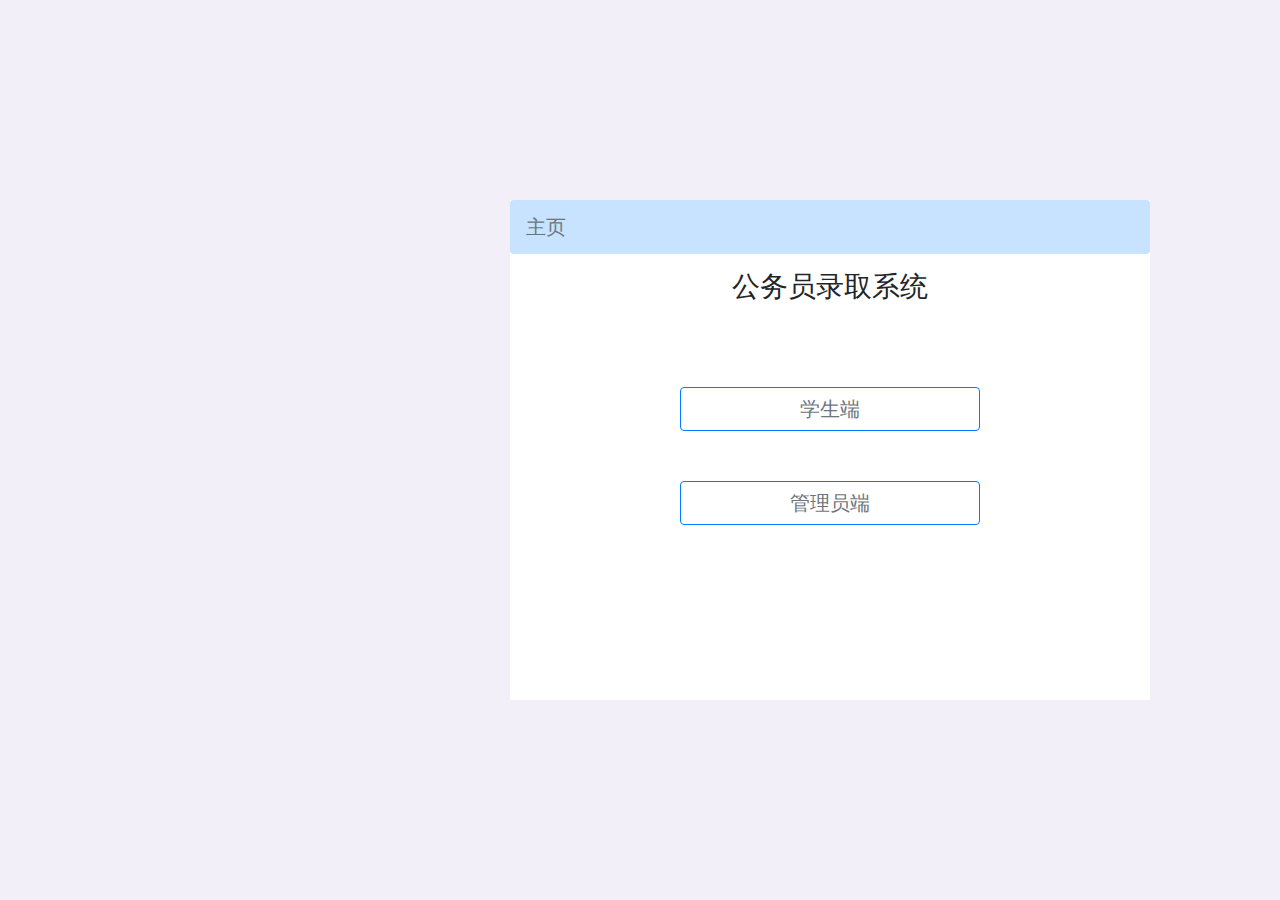
<file: Web/index.html>
<!DOCTYPE html>
<html lang="en">
<head>
    <meta charset="UTF-8">
    <meta http-equiv="X-UA-Compatible" content="IE=edge">
    <meta name="viewport" content="width=device-width, initial-scale=1.0">
    <link rel="stylesheet" href="../Web/css/style.css">
    <link rel="stylesheet" href="../Web/css/bootstrap.min.css">
    <title>公务员成绩录取系统</title>
    <style>
        .breadcrumb{
            background-color: rgba(116, 185, 255,0.4) !important;
        }
    </style>
</head>
<body>  
    <div class="root">
        <div class="left"></div>
        <div class="center">
            <nav aria-label="breadcrumb">
                <ol class="breadcrumb">
                    <li class="breadcrumb-item active" aria-current="page">主页</li>
                </ol>
            </nav>
            <h3>公务员录取系统</h3>
            <ul class="links">
                <li class="link"><a href="html/student/index.html" class="btn btn-primary" style="background-color: #fff;color: black;width: 300px;">学生端</a></li>
                <li class="link"><a href="html/admin/index.html" class="btn btn-primary" style="background-color: #fff;color: black; width: 300px; " >管理员端</a></li>
            </ul>
        </div>
    </div>
</body>
</html>
</file>
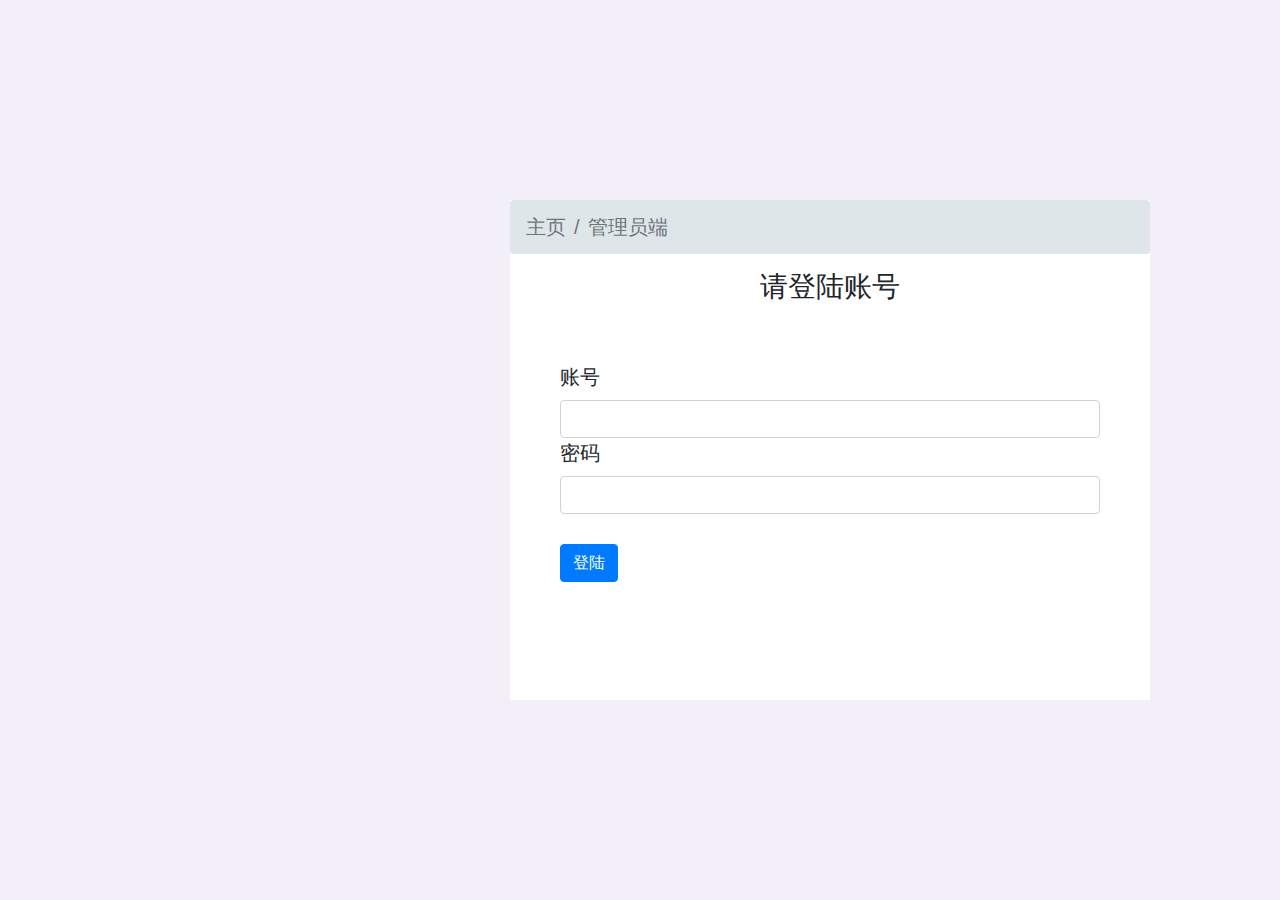
<file: Web/html/admin/login.html>
<!DOCTYPE html>
<html lang="en">
<head>
    <meta charset="UTF-8">
    <meta http-equiv="X-UA-Compatible" content="IE=edge">
    <meta name="viewport" content="width=device-width, initial-scale=1.0">
    <link rel="stylesheet" href="../../css/style.css">
    <link rel="stylesheet" href="../../css/bootstrap.min.css">
    <title>公务员成绩录取系统</title>
    <script src="../../js/lib/jquery.min.js"></script>
    <script src="../../js/pops.js"></script>
</head>
<body>
    <div class="root">
        <div class="center">
            <nav aria-label="breadcrumb">
                <ol class="breadcrumb breadcrumb1">
                    <li class="breadcrumb-item active"><a href="../../index.html">主页</a></li>
                    <li class="breadcrumb-item active" aria-current="page">管理员端</li>
                </ol>
            </nav>
            <h3>请登陆账号</h3>
            <form>
                <div class="item">
                    <label for="account">账号</label>
                    <input type="text" id="account" class="form-control">
                </div>
                <div class="item">
                    <label for="password">密码</label>
                    <input type="password" id="password" class="form-control">
                </div>
                <button type="button" class="btn btn-primary" id="submin">登陆</button>
                <div id="pops"></div>
            </form>

        </div>
    </div>
</body>
    <script src="../../js/address.js"></script>
    <script src="../../js/app/admin/login.js"></script>
</html>
</file>
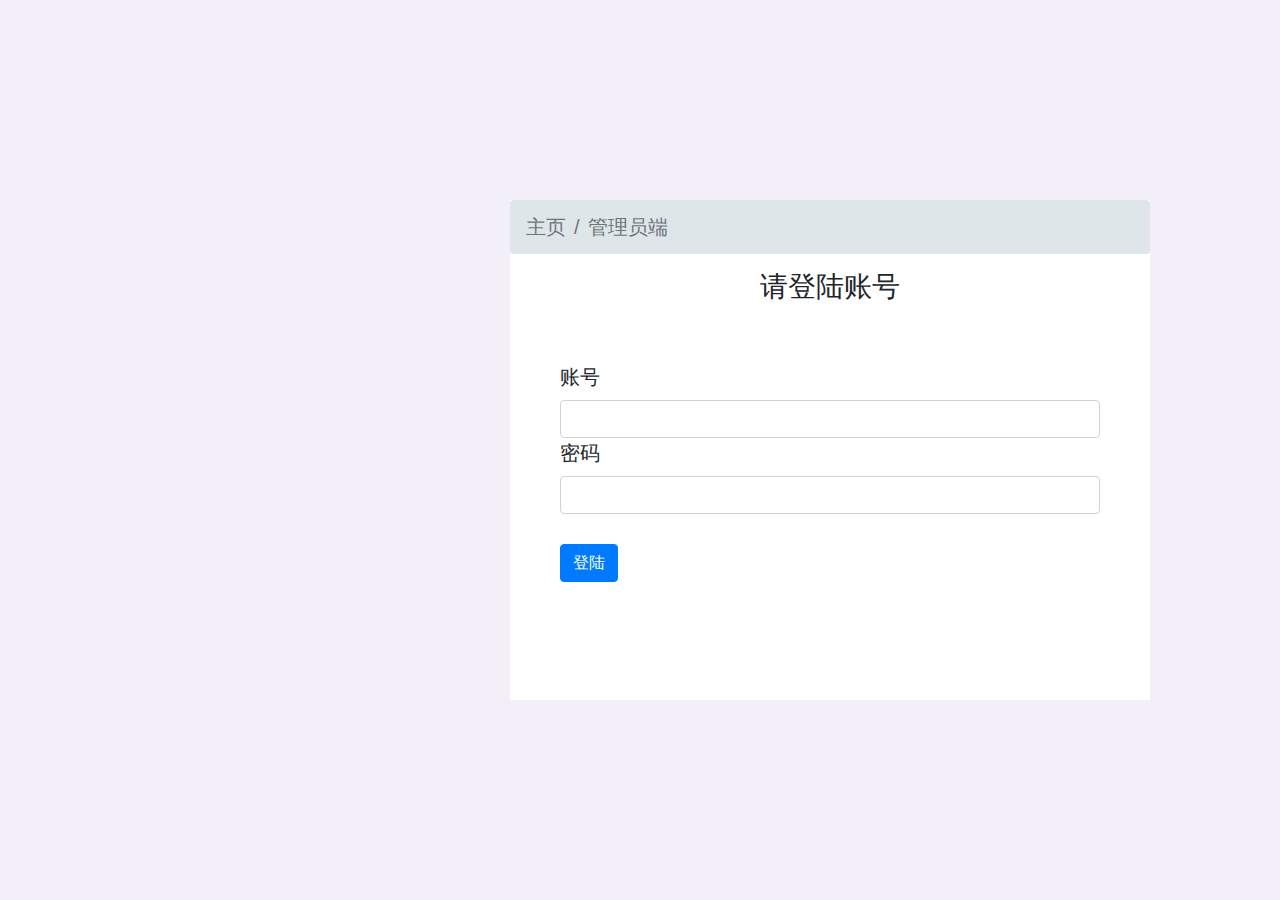
<file: Web/html/admin/scoreIn.html>
<!DOCTYPE html>
<html lang="zh">
<head>
    <meta charset="UTF-8">
    <meta http-equiv="X-UA-Compatible" content="IE=edge">
    <meta name="viewport" content="width=device-width, initial-scale=1.0">
    <title>录入学生成绩</title>
    <link rel="stylesheet" href="../../css/style.css">
    <link rel="stylesheet" href="../../css/bootstrap.min.css">
    <script src="../../js/lib/jquery.min.js"></script>
    <script src="../../js/pops.js"></script>
    <script src="../../js/lib/axios.min.js"></script>
    <script src="../../js/lib/vue.js"></script>
    <script src="../../js/app/admin/check_login.js"></script>
</head>
<style>
    .form-control{
        width:70%;
        margin-left: 20px;
    }
    form>div{
        display: flex;
        margin-bottom: 30px;
    }
    form>div:last-child{
        margin-bottom: -10px;
        
    }
    label{
        min-width: 120px;
    }
</style>
<body>
    <div class="root" id="root">
        <div class="left"></div>
        <div class="center">
            <nav aria-label="breadcrumb breadcrumb1">
                <ol class="breadcrumb breadcrumb1">
                    <li class="breadcrumb-item active"><a href="../../index.html">主页</a></li>
                    <li class="breadcrumb-item active"><a href="index.html">管理员端</a></li>
                    <li class="breadcrumb-item active" aria-current="page">录入学生成绩</li>
                </ol>
            </nav>
            <h3>录入学生成绩</h3>
            <form>
                <div class="item" style="display: flex;">
                    <label for="studentId" style="font-size: 21px;">考生学号: </label>
                    <input type="text" id="studentId" class="form-control">
                </div>
                <div class="item">
                    <label for="score1">政&nbsp&nbsp&nbsp&nbsp&nbsp&nbsp&nbsp&nbsp治:</label>
                    <input type="text" id="score1" class="form-control">
                </div>
                <div class="item">
                    <label for="score2">英&nbsp&nbsp&nbsp&nbsp&nbsp&nbsp&nbsp&nbsp语:</label>
                    <input type="text" id="score2" class="form-control">
                </div>
                <div class="item" style="margin-bottom: 0px;">
                    <label for="score3">专&nbsp&nbsp业&nbsp&nbsp课:</label>
                    <input type="text" id="score3" class="form-control">
                </div>
                <div class="pops_z" style="width: 100%;">
                    <button type="button" class="btn btn-primary" id="submin" style="width: 20%;">录入</button>
                    <div class="pops_f" style="width: 80%;">
                        <div id="pops"></div>
                    </div>
                </div>
            </form>
        </div>
    </div>
</body>
    <script src="../../js/address.js"></script>
    <script src="../../js/app/admin/scoreIn.js"></script>
</html>
</file>
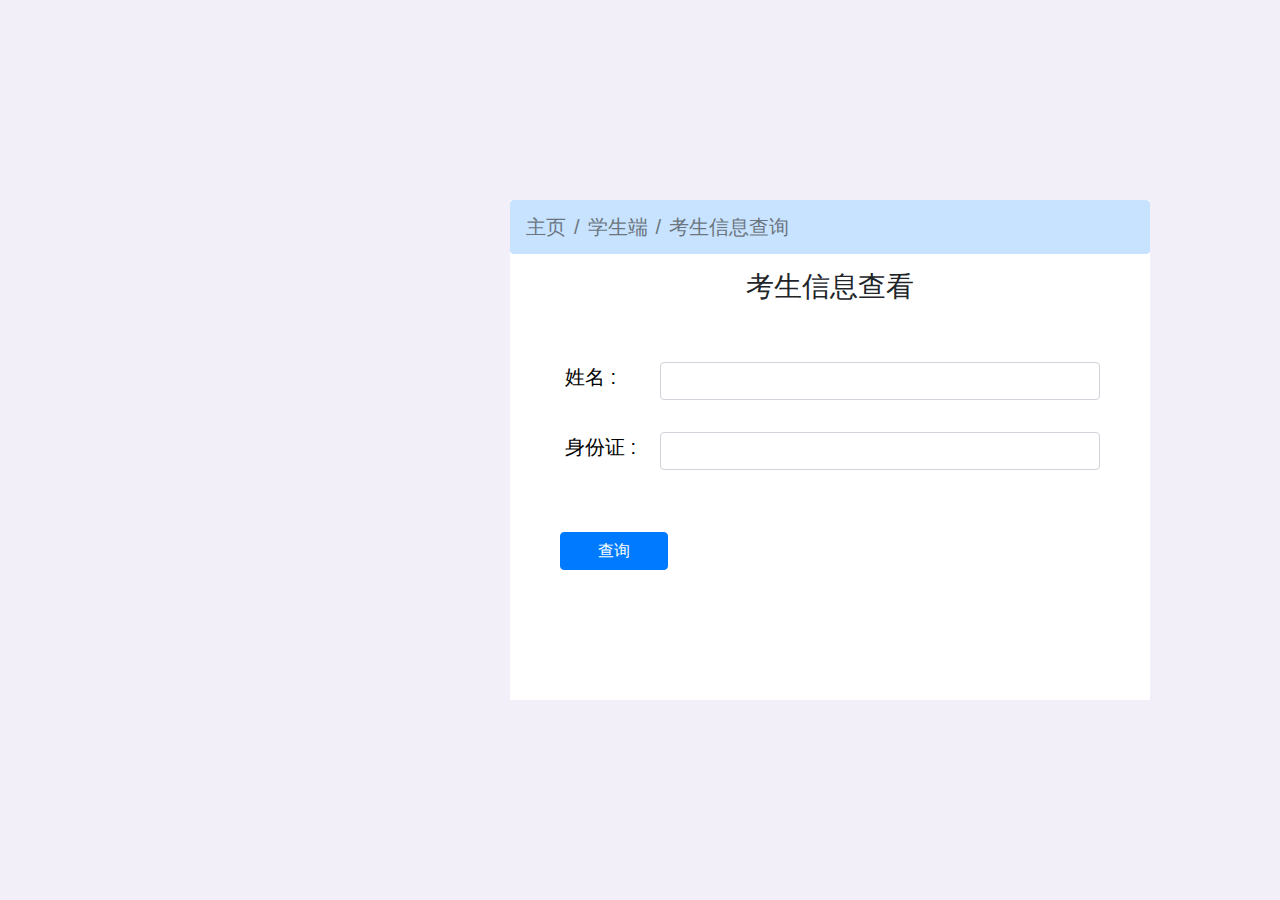
<file: Web/html/student/look.html>
<!DOCTYPE html>
<html lang="zh">
<head>
    <meta charset="UTF-8">
    <meta http-equiv="X-UA-Compatible" content="IE=edge">
    <meta name="viewport" content="width=device-width, initial-scale=1.0">
    <title>录入学生信息</title> 
    <link rel="stylesheet" href="../../css/style.css">
    <link rel="stylesheet" href="../../css/bootstrap.min.css">
    <link rel="stylesheet" href="../../css/student.css">
    <script src="../../js/lib/jquery.min.js"></script>
    <script src="../../js/pops.js"></script>
</head>
<body>
    <div class="root" id="root">
        <div class="center">
            <nav aria-label="breadcrumb">
                <ol class="breadcrumb">
                    <li class="breadcrumb-item active"><a href="../../index.html">主页</a></li>
                    <li class="breadcrumb-item active"><a href="index.html">学生端</a></zli>
                    <li class="breadcrumb-item active" aria-current="page">考生信息查询</li>
                </ol>
            </nav>
            <h3>考生信息查看</h3>
            <form class="item_zf" >
                <div class="item">
                    <label for="name">姓名 :</label>
                    <input type="text" id="name" class="form-control">
                </div>
                
                <div class="item">
                    <label for="number">身份证 :</label>
                    <input type="text" id="number" class="form-control">
                </div>
                
                <div class="pops_z" style="width: 100%;">
                    <button type="button" class="btn btn-primary" id="submin" style="width: 20%;">查询</button>
                    <div class="pops_f" style="width: 80%;">
                        <div id="pops"></div>
                    </div>
                </div>

            </form>
        </div>
    </div>
</body>
    <script src="../../js/address.js"></script>
    <script src="../../js/app/student/look.js"></script>
</html>
</file>
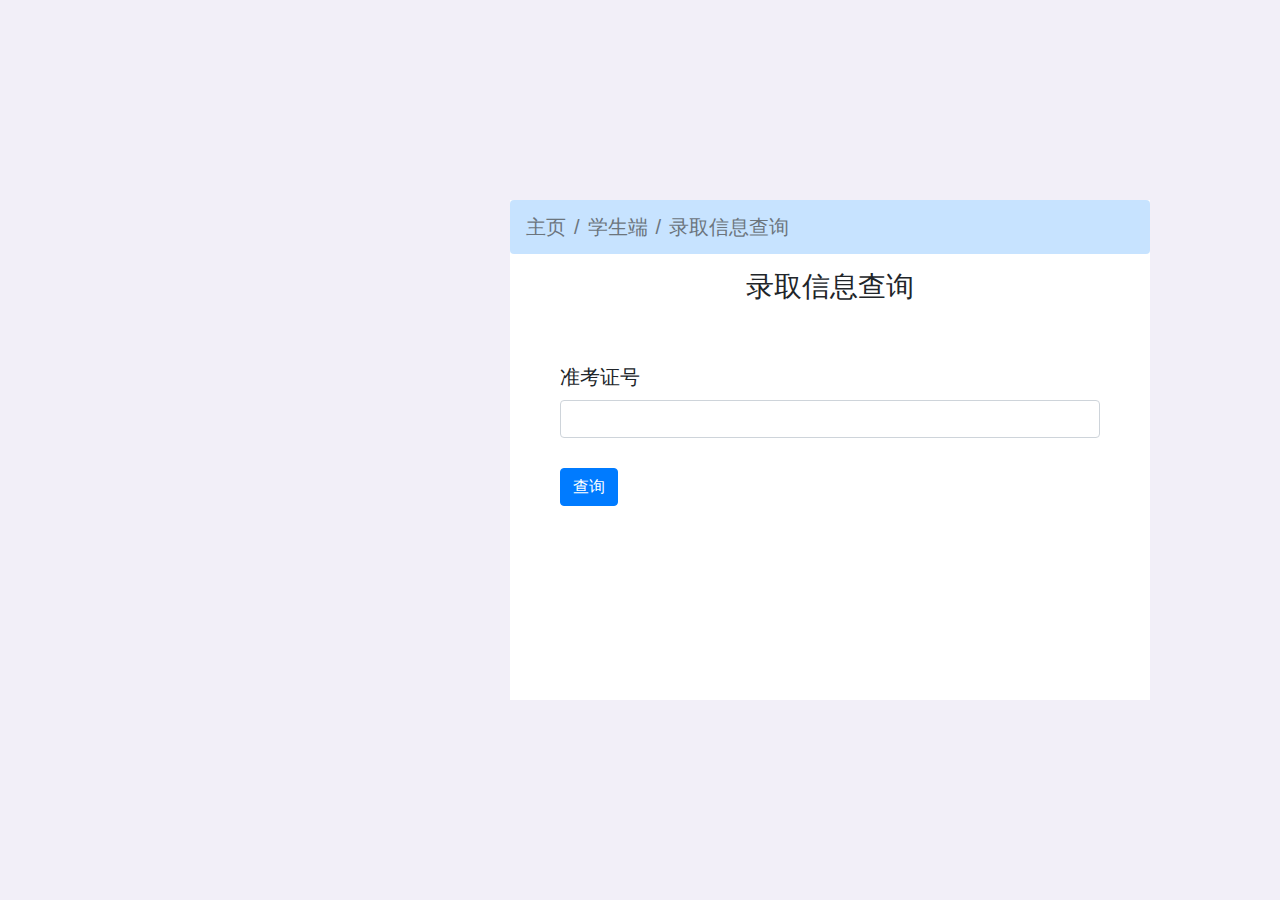
<file: Web/html/student/matriculate.html>
<!DOCTYPE html>
<html lang="zh">
<head>
    <meta charset="UTF-8">
    <meta http-equiv="X-UA-Compatible" content="IE=edge">
    <meta name="viewport" content="width=device-width, initial-scale=1.0">
    <title>查询学生录取情况</title>
    <link rel="stylesheet" href="../../css/style.css">
    <link rel="stylesheet" href="../../css/bootstrap.min.css">
    <script src="../../js/lib/jquery.min.js"></script>
    <script src="../../js/pops.js"></script>
</head>
<body>
    <div class="root" id="root">
        <div class="center">
            <nav aria-label="breadcrumb">
                <ol class="breadcrumb">
                    <li class="breadcrumb-item active"><a href="../../index.html">主页</a></li>
                    <li class="breadcrumb-item active"><a href="index.html">学生端</a></li>
                  <li class="breadcrumb-item active" aria-current="page">录取信息查询</li>
                </ol>
            </nav>
            <h3>录取信息查询</h3>
            <form>
                <div class="item">
                    <label for="studentId">准考证号</label>
                    <input type="text" id="studentId" class="form-control">
                </div>

                <button type="button" class="btn btn-primary" id="submin">查询</button>
            </form>
            <div id="pops"></div>
        </div>
    </div>
</body>
    <script src="../../js/address.js"></script>
    <script src="../../js/app/student/matriculate.js"></script>
</html>
</file>
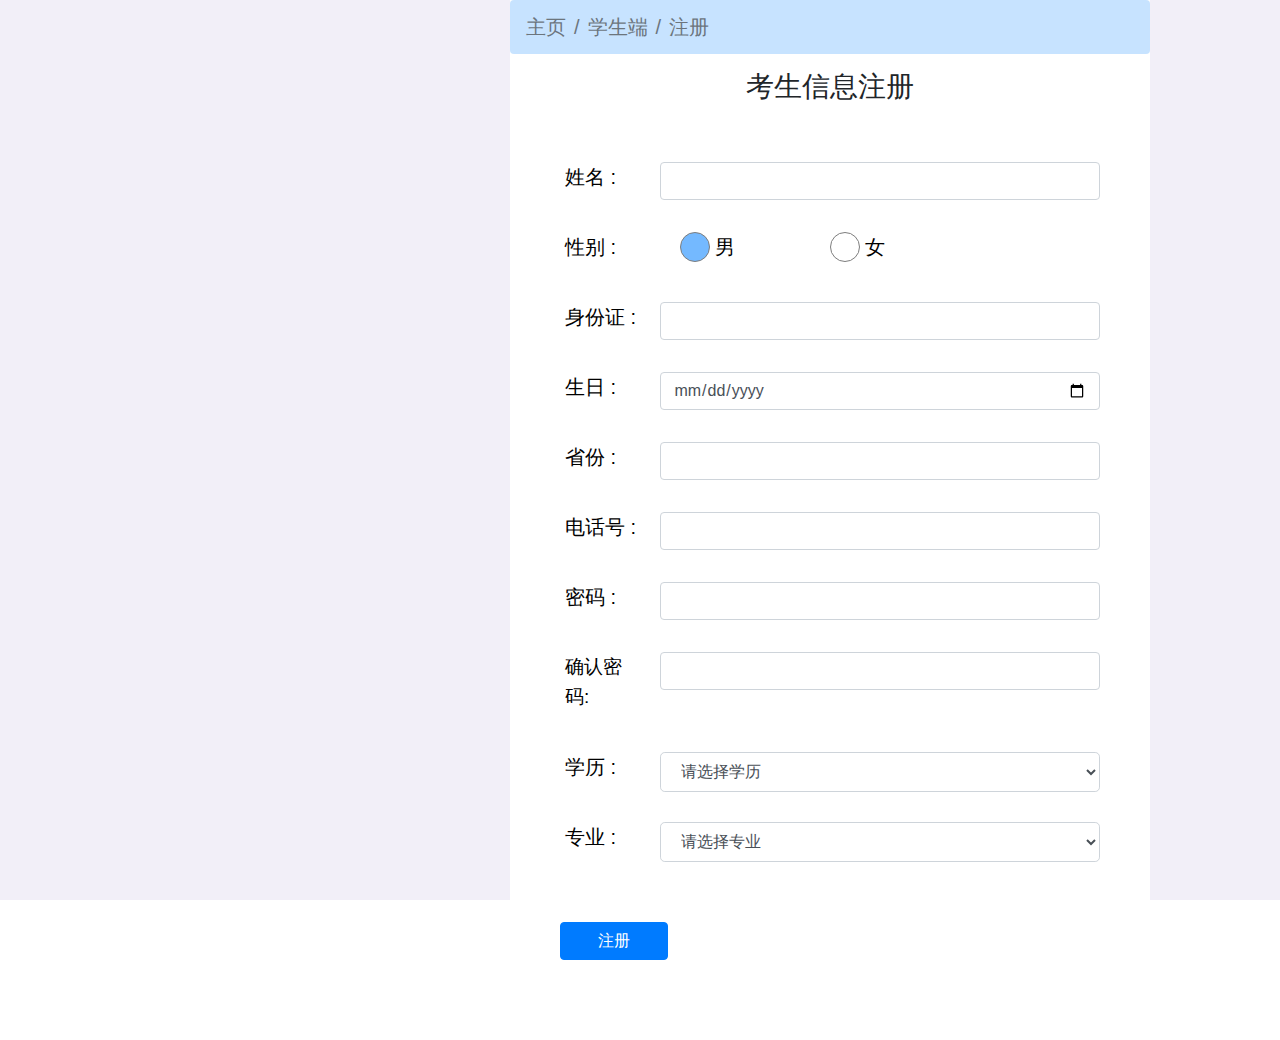
<file: Web/html/student/studentIn.html>
<!DOCTYPE html>
<html lang="zh">
<head>
    <meta charset="UTF-8">
    <meta http-equiv="X-UA-Compatible" content="IE=edge">
    <meta name="viewport" content="width=device-width, initial-scale=1.0">
    <title>录入学生信息</title> 
    <link rel="stylesheet" href="../../css/style.css">
    <link rel="stylesheet" href="../../css/bootstrap.min.css">
    <link rel="stylesheet" href="../../css/student.css">
    <script src="../../js/lib/jquery.min.js"></script>
    <script src="../../js/lib/vue.js"></script>
    <script src="../../js/lib/axios.min.js"></script>
    <script src="../../js/pops.js"></script>
</head>
<body>
    <div class="root" id="root">
        <div class="center">
            <nav aria-label="breadcrumb">
                <ol class="breadcrumb">
                    <li class="breadcrumb-item active"><a href="../../index.html">主页</a></li>
                    <li class="breadcrumb-item active"><a href="index.html">学生端</a></li>
                    <li class="breadcrumb-item active" aria-current="page">注册</li>
                </ol>
            </nav>
            <h3>考生信息注册</h3>
            <form class="item_zf" id="center">
                <div class="item">
                    <label for="name">姓名 :</label>
                    <input type="text" id="name" class="form-control" v-model="name">
                </div>
                <div class="item">
                    <label for="sex">性别 :</label>
                    <input class="radio_type" type="radio" name="sex" id="sex_boy" value="男" v-model="sex"/> <label for="sex_boy">男</label>
                    <input class="radio_type" type="radio" name="sex" id="sex_gril" value="女" v-model="sex"/> <label for="sex_gril">女</label>
                </div>
                <div class="item">
                    <label for="number">身份证 :</label>
                    <input type="text" id="number" class="form-control" v-model="number">
                </div>
                <div class="item">
                    <label for="birthday">生日 :</label>
                    <input type="date" id="birthday" class="form-control" v-model="birthday">
                </div>
                <div class="item">
                    <label for="province">省份 :</label>
                    <input type="text" id="province" class="form-control" v-model="province">
                </div>
                <div class="item">
                    <label for="numberP">电话号 :</label>
                    <input type="text" id="numberP" class="form-control" v-model="numberP">
                </div>
                <div class="item">
                    <label for="password" >密码 :</label>
                    <input type="password" id="password" class="form-control" v-model="password">
                </div>
                <div class="item">
                    <label for="password1" style="font-size: 19px;">确认密码:</label>
                    <input type="password" id="password1" class="form-control" v-model="password1">
                </div>
                <div class="item">
                    <label for="education">学历 :</label>
                    <select id="education" class="form-control form-control-lg" style="height: 40px;font-size: 16px;" v-model="education">
                        <option value="NULL" selected>请选择学历</option>
                        <option value="大专">大专</option>
                        <option value="本科">本科</option>
                        <option value="研究生">研究生</option>
                        <option value="博士">博士</option>
                    </select>
                </div>
                <div class="item">
                    <label for="profession">专业 :</label>
                    <select id="profession" class="form-control form-control-lg" style="height: 40px;font-size: 16px;" v-model="profession">
                        <option value="NULL" selected>请选择专业</option>
                        <option value="行政">行政</option>
                        <option value="法律">法律</option>
                        <option value="财经">财经</option>
                    </select>
                </div>
                <div class="pops_z" style="width: 100%;">
                    <button type="button" class="btn btn-primary" id="submin" style="width: 20%;" @click="submit">注册</button>
                    <div class="pops_f" style="width: 80%;">
                        <div id="pops"></div>
                    </div>
                </div>

            </form>
        </div>
    </div>
</body>
    <script src="../../js/address.js"></script>
    <script src="../../js/app/student/studentIn.js"></script>
</html>
</file>
<file: Web/css/style.css>
*{
    margin: 0;
    padding: 0;
}
.root{
    width: 100%;
    min-width: 1660px;
    height: 100vh;
    min-height: 732px;
    display: flex;
    flex-direction: row;
    flex-wrap: wrap;
    display:flex; 
    justify-content: center;
    align-items: center;
    background-color: #f2eff8;
}

.breadcrumb{
    /* 上边框颜色*/
    background-color: rgba(116, 185, 255,0.4) !important;
}
.breadcrumb1{
    background-color: #dfe6e9 !important
}
h3{
    text-align: center;
}
.center{
    width: 30%;
    min-width: 640px;
    min-height: 500px;
    background-color: #ffffff;
    display: flex;
    flex-direction: column;
    
}
ul{
    padding-top: 50px;
    display: flex;
    flex-direction: column;
    align-items: center;
}
h1{
    font-size: 30px;
    margin: 20px;
    cursor: default;
}
.links{
    list-style: none;
}
.link{
    margin: 25px 50px;
    font-size: 24px;
    font-weight: bold;
}
.link a{
    color: gray;
    cursor: pointer;
    text-decoration: none;
    transition: color 0.3s ease-in-out;
}
a:hover{
    transition: color 0.3s ease-in-out;
}
form{
    margin: 50px;
}
label{
    margin-bottom: 20px;
    font-size: 20px;
}
ol{
    font-size: 20px;
}
#table{
    display: none;
}
#submin{
    margin: 30px 0;
}
.pops_f{
    display: flex;
    justify-content: center;
    align-items: center;
}
#pops{
    display: flex;
    justify-content:center;
}
.pops_z{
    display: flex;
}
@keyframes popUpIn{
    0%{transform: scale(0);}
    90%{transform: scale(1.1);}
    100%{transform: scale(1);}
}
.popUp{
    margin-right: 10px;
    padding: 10px;
    animation: popUpIn 0.3s ease-in-out;
    min-width: 100px;
    color: black !important;
    background-color: rgba(116, 185, 255,0.3);    
    text-align: center;
    Border-radius:10px;
    margin-top: 10px;
    font-size: 18px;
}
a{
    color: #6c757d !important;
    text-decoration: none !important;
}
#students>.list{
    width: 100%;
    display: flex;
    flex-direction: column;
    padding: 0 40px;
    height: 733px;
    overflow-y:auto;

}
#students .list .item{
    padding: 4.5px;
    border: 2px solid #74b9ff;
    display: flex;
    align-items: center;
    height: 60px;
}
#students .list .item span{
    font-size: 18px;
    display: inline-block;
    padding: 2px 10px;
    min-width: 150px;
    margin: 0 20px;
}
#students .list .item input[type=checkbox]{
    text-align: center;
    height: 20px;
    margin: 0 0 0 5px;
    zoom: 200%;
}
#students .buttonDiv{
    width: 100%;
    text-align: center;
    background-color: #e9ecef;
}
#students .buttonDiv button{
    margin: 10px;
    width: 150px;
}

.lab_z{
    padding: 0 20 !important;
}

/* .links{
    background-color: #fff;
    color: black;
    width: 300px;
} */
.link a {
    background-color: #fff !important;
    color: black;
    width: 300px;
    font-size: 20px;
}
</file>
<file: Web/css/student.css>
.item_zf>div{
    display: flex;
}

.item_zf>div>label{
    width: 100px;
    margin-bottom: 40px;
}
label{
line-height: 30px;
display: inline-block;
margin-left: 5px;
margin-right:15px;
color: #000;
}
.radio_type{
width: 30px;
height: 30px;
appearance: none;
position: relative;
}
.radio_type:before{
content: '';
width: 30px;
height: 30px;
border: 1px solid #7d7d7d;
display: inline-block;
border-radius: 50%;
vertical-align: middle;
}
.radio_type:checked:before{
content: '';
width: 30px;
height: 30px;
background:rgba(116, 185, 255,1.0);
display: inline-block;
border-radius: 50%;
vertical-align: middle;
}

.radio_type:checked+label{
color: #000;
}
</file>
